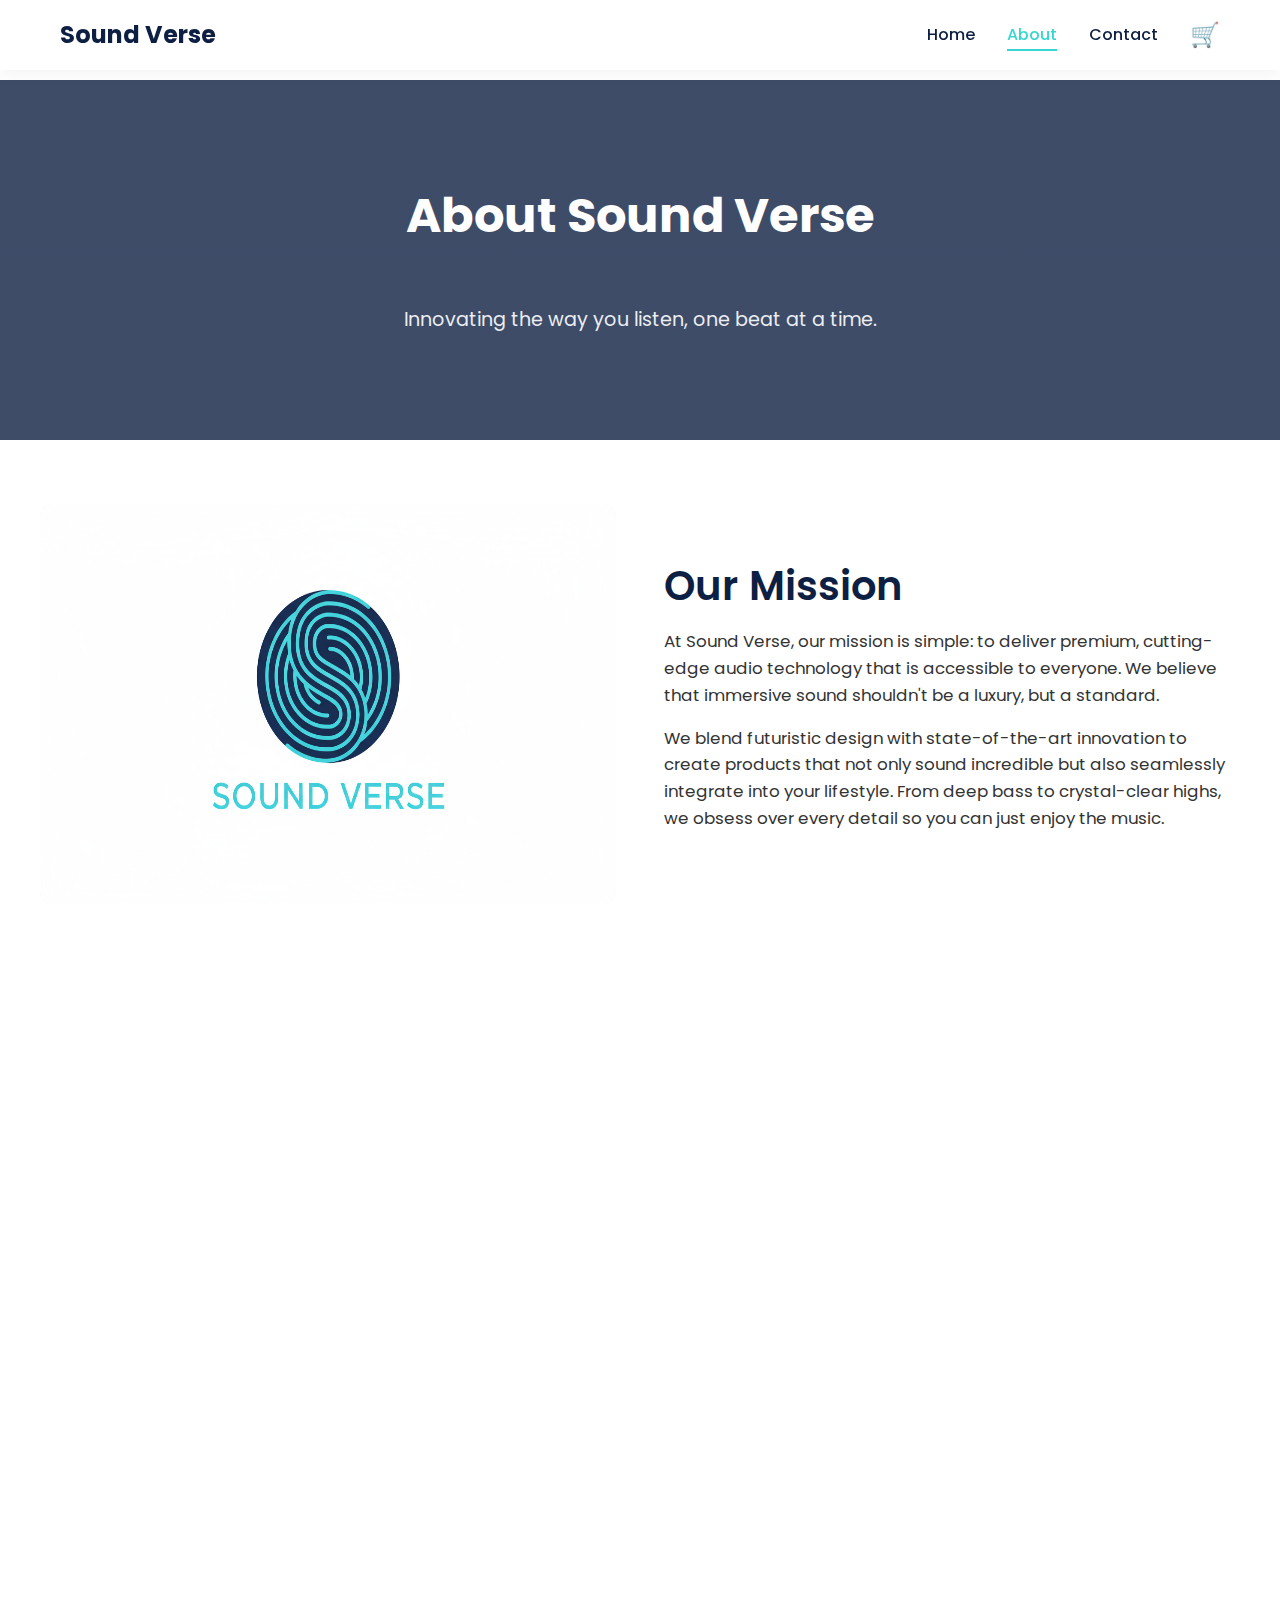
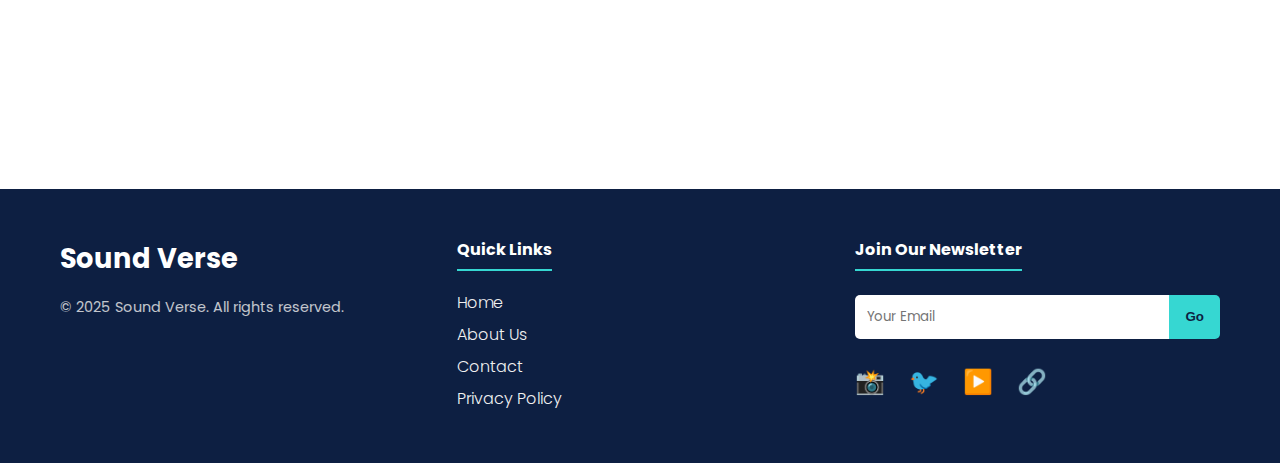
<file: about.html>
<!DOCTYPE html>
<html lang="en">
  <head>
    <meta charset="UTF-8" />
    <meta name="viewport" content="width=device-width, initial-scale=1.0" />
    <title>About Sound Verse</title>

    <link rel="preconnect" href="https://fonts.googleapis.com" />
    <link rel="preconnect" href="https://fonts.gstatic.com" crossorigin />
    <link
      href="https://fonts.googleapis.com/css2?family=Poppins:wght@300;400;500;600;700&display=swap"
      rel="stylesheet" />
    <link rel="stylesheet" href="css/about.css"">
  </head>
  <body>
    <header class="header">
      <nav class="navbar container">
        <a href="index.html" class="logo">Sound Verse</a>
        <ul class="nav-links" id="nav-links">
          <li><a href="index.html">Home</a></li>
          <li><a href="about.html" class="active">About</a></li>
          <li><a href="contact.html">Contact</a></li>
          <li class="cart-icon">🛒</li>
        </ul>
        <div class="nav-toggle" id="nav-toggle">☰</div>
      </nav>
    </header>

    <main>
      <section class="about-hero fade-in">
        <h1>About Sound Verse</h1>
        <p>Innovating the way you listen, one beat at a time.</p>
      </section>

      <section class="about-mission container fade-in">
        <div class="mission-image">
          <img
            src="images/sounverse logo.png"
            alt="Our Mission at Sound Verse"
            class="placeholder-img" />
        </div>
        <div class="mission-text">
          <h2>Our Mission</h2>
          <p>
            At Sound Verse, our mission is simple: to deliver premium, cutting-edge audio technology
            that is accessible to everyone. We believe that immersive sound shouldn't be a luxury,
            but a standard.
          </p>
          <p>
            We blend futuristic design with state-of-the-art innovation to create products that not
            only sound incredible but also seamlessly integrate into your lifestyle. From deep bass
            to crystal-clear highs, we obsess over every detail so you can just enjoy the music.
          </p>
        </div>
      </section>

      <section class="features-section fade-in">
        <div class="container">
          <h2>Why Choose Us?</h2>
          <div class="features-grid">
            <div class="feature-card">
              <div class="feature-icon">🔊</div>
              <h3>Premium Sound</h3>
              <p>
                Proprietary drivers and active noise cancellation for a truly immersive audio
                experience.
              </p>
            </div>
            <div class="feature-card">
              <div class="feature-icon">⚙️</div>
              <h3>Smart Tech</h3>
              <p>
                Seamless Bluetooth 5.3 connectivity, smart-touch controls, and AI-powered features.
              </p>
            </div>
            <div class="feature-card">
              <div class="feature-icon">💎</div>
              <h3>Affordable Luxury</h3>
              <p>
                Durable, premium materials and flagship features without the flagship price tag.
              </p>
            </div>
          </div>
        </div>
      </section>

      <section class="cta-section container fade-in">
        <h2>Ready to Hear the Difference?</h2>
        <p>Explore our latest collection of premium audio gear.</p>
        <br />
        <a href="index.html" class="btn">Explore Products</a>
      </section>
    </main>

    <footer class="footer">
      <div class="container footer-grid">
        <div class="footer-col">
          <a href="index.html" class="logo">Sound Verse</a>
          <p class="copyright">&copy; 2025 Sound Verse. All rights reserved.</p>
        </div>
        <div class="footer-col">
          <h4>Quick Links</h4>
          <ul class="footer-links">
            <li><a href="index.html">Home</a></li>
            <li><a href="about.html">About Us</a></li>
            <li><a href="contact.html">Contact</a></li>
            <li><a href="#">Privacy Policy</a></li>
          </ul>
        </div>
        <div class="footer-col newsletter">
          <h4>Join Our Newsletter</h4>
          <form class="newsletter-form">
            <input type="email" placeholder="Your Email" />
            <button type="submit">Go</button>
          </form>
          <div class="social-icons">
            <a href="#">📸</a> <a href="#">🐦</a> <a href="#">▶️</a> <a href="#">🔗</a>
          </div>
        </div>
      </div>
    </footer>

    <script src="js/about.js"></script>
  </body>
</html>
</file>
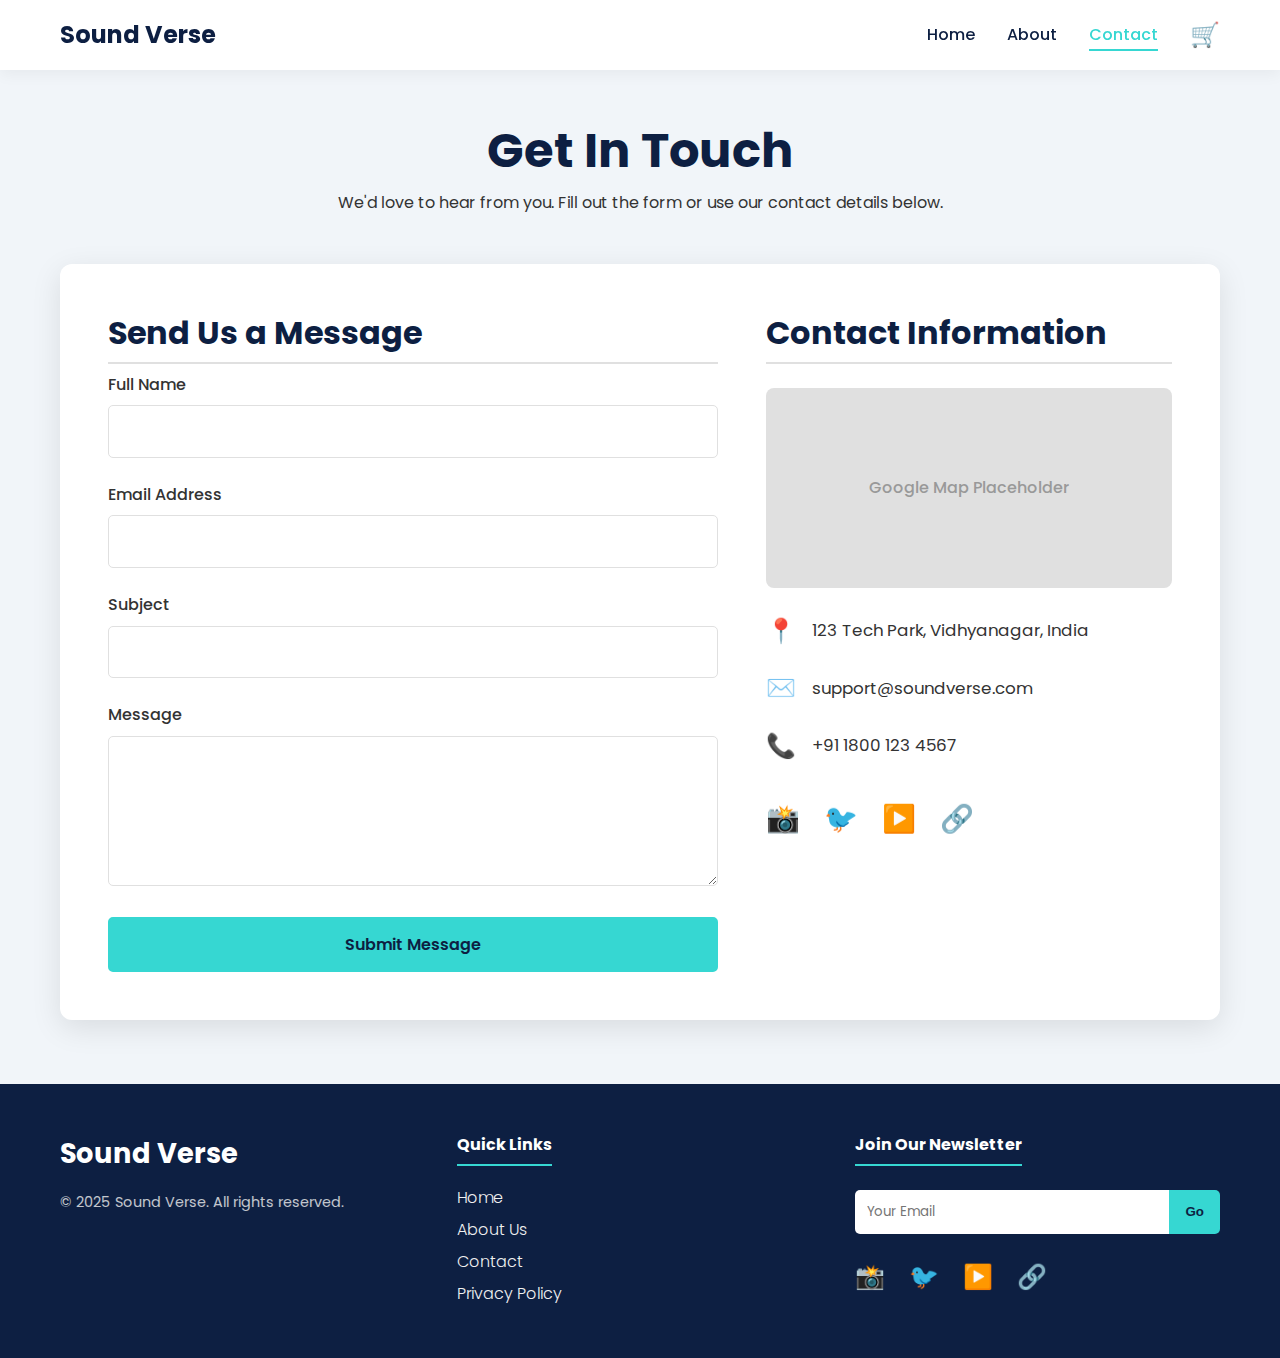
<file: contact.html>
<!DOCTYPE html>
<html lang="en">
<head>
    <meta charset="UTF-8">
    <meta name="viewport" content="width=device-width, initial-scale=1.0">
    <title>Contact Sound Verse</title>

    <link rel="preconnect" href="https://fonts.googleapis.com">
    <link rel="preconnect" href="https://fonts.gstatic.com" crossorigin>
    <link href="https://fonts.googleapis.com/css2?family=Poppins:wght@300;400;500;600;700&display=swap" rel="stylesheet">
    <link rel="stylesheet" href="css/contact.css">
</head>
<body>

    <header class="header">
        <nav class="navbar container">
            <a href="index.html" class="logo">Sound Verse</a>
            <ul class="nav-links" id="nav-links">
                <li><a href="index.html">Home</a></li>
                <li><a href="about.html">About</a></li>
                <li><a href="contact.html" class="active">Contact</a></li>
                <li class="cart-icon">🛒</li>
            </ul>
            <div class="nav-toggle" id="nav-toggle">☰</div>
        </nav>
    </header>

    <main>
        <section class="container">
            <div class="contact-header fade-in">
                <h1>Get In Touch</h1>
                <p>We'd love to hear from you. Fill out the form or use our contact details below.</p>
            </div>

            <div class="contact-layout fade-in">
                <form class="contact-form" id="contact-form">
                    <h2>Send Us a Message</h2>
                    <div class="form-group">
                        <label for="name">Full Name</label>
                        <input type="text" id="name" name="name" required>
                    </div>
                    <div class="form-group">
                        <label for="email">Email Address</label>
                        <input type="email" id="email" name="email" required>
                    </div>
                    <div class="form-group">
                        <label for="subject">Subject</label>
                        <input type="text" id="subject" name="subject" required>
                    </div>
                    <div class="form-group">
                        <label for="message">Message</label>
                        <textarea id="message" name="message" required></textarea>
                    </div>
                    <button type="submit" class="btn-submit">Submit Message</button>
                </form>

                <div class="contact-info">
                    <h2>Contact Information</h2>
                    <div class="map-placeholder">
                        Google Map Placeholder
                    </div>
                    <ul class="info-list">
                        <li>
                            <span class="icon">📍</span>
                            <span>123 Tech Park, Vidhyanagar, India</span>
                        </li>
                        <li>
                            <span class="icon">✉️</span>
                            <span>support@soundverse.com</span>
                        </li>
                        <li>
                            <span class="icon">📞</span>
                            <span>+91 1800 123 4567</span>
                        </li>
                    </ul>
                    <div class="contact-social-icons">
                        <a href="#">📸</a> <a href="#">🐦</a> <a href="#">▶️</a> <a href="#">🔗</a> </div>
                </div>
            </div>
        </section>
    </main>

    <footer class="footer">
        <div class="container footer-grid">
            <div class="footer-col">
                <a href="index.html" class="logo">Sound Verse</a>
                <p class="copyright">&copy; 2025 Sound Verse. All rights reserved.</p>
            </div>
            <div class="footer-col">
                <h4>Quick Links</h4>
                <ul class="footer-links">
                    <li><a href="index.html">Home</a></li>
                    <li><a href="about.html">About Us</a></li>
                    <li><a href="contact.html">Contact</a></li>
                    <li><a href="#">Privacy Policy</a></li>
                </ul>
            </div>
            <div class="footer-col newsletter">
                <h4>Join Our Newsletter</h4>
                <form class="newsletter-form">
                    <input type="email" placeholder="Your Email">
                    <button type="submit">Go</button>
                </form>
                <div class="social-icons">
                    <a href="#">📸</a> <a href="#">🐦</a> <a href="#">▶️</a> <a href="#">🔗</a>
                </div>
            </div>
        </div>
    </footer>

    <script src="js/contact.js"></script>
</html>
</file>
<file: css/about.css>
/* ================================== */
 /* == 1. CSS Variables & Reset   == */
 /* ================================== */
 :root {
   --primary-dark-blue: #0d1f42;
   --teal-accent: #36d7d2;
   --light-gray-bg: #f1f5f9;
   --white: #ffffff;
   --dark-text: #333;
   --light-text: #f0f0f0;
   --border-color: #e0e0e0;
   --shadow-light: 0 4px 15px rgba(0, 0, 0, 0.05);
   --shadow-medium: 0 8px 30px rgba(0, 0, 0, 0.1);
   --transition-smooth: all 0.3s ease-in-out;
 }

 * {
   margin: 0;
   padding: 0;
   box-sizing: border-box;
 }

 html {
   scroll-behavior: smooth;
 }

 body {
   font-family: 'Poppins', sans-serif;
   background-color: var(--white);
   /* White bg for this page */
   color: var(--dark-text);
   line-height: 1.6;
 }

 .container {
   max-width: 1200px;
   margin: 0 auto;
   padding: 0 20px;
 }

 img,
 .placeholder-img {
   max-width: 100%;
   display: block;
 }

 a {
   text-decoration: none;
   color: var(--teal-accent);
 }

 h1,
 h2,
 h3,
 h4 {
   color: var(--primary-dark-blue);
   line-height: 1.3;
   margin-bottom: 0.5rem;
 }

 /* Utility: Fade-in Animation */
 .fade-in {
   opacity: 0;
   transform: translateY(20px);
   transition: opacity 0.6s ease-out, transform 0.6s ease-out;
 }

 .fade-in.visible {
   opacity: 1;
   transform: translateY(0);
 }

 /* Utility: Button */
 .btn {
   display: inline-block;
   background-color: var(--teal-accent);
   color: var(--primary-dark-blue);
   padding: 0.8rem 2rem;
   border-radius: 5px;
   font-weight: 600;
   transition: var(--transition-smooth);
   border: 2px solid var(--teal-accent);
 }

 .btn:hover {
   background-color: transparent;
   color: var(--primary-dark-blue);
   border: 2px solid var(--primary-dark-blue);
 }


 /* ================================== */
 /* ==   2. Shared Header & Nav     == */
 /* ================================== */
 .header {
   position: fixed;
   top: 0;
   left: 0;
   width: 100%;
   background-color: var(--white);
   box-shadow: var(--shadow-light);
   z-index: 1000;
   padding: 1rem 0;
 }

 .navbar {
   display: flex;
   justify-content: space-between;
   align-items: center;
 }

 .logo {
   font-size: 1.5rem;
   font-weight: 700;
   color: var(--primary-dark-blue);
 }

 .nav-links {
   display: flex;
   align-items: center;
   list-style: none;
   gap: 2rem;
 }

 .nav-links li a {
   color: var(--primary-dark-blue);
   font-weight: 500;
   position: relative;
   padding-bottom: 5px;
 }

 .nav-links li a::after {
   content: '';
   position: absolute;
   bottom: 0;
   left: 0;
   width: 0;
   height: 2px;
   background-color: var(--teal-accent);
   transition: width 0.3s ease;
 }

 .nav-links li a:hover::after,
 .nav-links li a.active::after {
   width: 100%;
 }

 .nav-links li a.active {
   color: var(--teal-accent);
 }

 .cart-icon {
   font-size: 1.5rem;
   cursor: pointer;
 }

 .nav-toggle {
   display: none;
   font-size: 2rem;
   cursor: pointer;
   color: var(--primary-dark-blue);
 }

 /* ================================== */
 /* == 3. Page-Specific: About Page == */
 /* ================================== */
 main {
   padding-top: 80px;
   /* Offset for fixed header */
 }

 .about-hero {
   padding: 5rem 2rem;
   min-height: 40vh;
   display: grid;
   place-items: center;
   text-align: center;
   /* Placeholder background */
   background: linear-gradient(rgba(13, 31, 66, 0.8), rgba(13, 31, 66, 0.8)), url('https://via.placeholder.com/1500x500.png?text=Sound+Verse+Tech') no-repeat center center/cover;
   color: var(--white);
 }

 .about-hero h1 {
   color: var(--white);
   font-size: 3rem;
   font-weight: 700;
 }

 .about-hero p {
   font-size: 1.2rem;
   opacity: 0.9;
   max-width: 600px;
 }

 .about-mission {
   display: grid;
   grid-template-columns: 1fr 1fr;
   gap: 3rem;
   align-items: center;
   padding: 4rem 0;
 }

 .mission-image .placeholder-img {
   width: 100%;
   height: 400px;
   background-color: var(--light-gray-bg);
   border-radius: 12px;
   display: grid;
   place-items: center;
   color: #999;
   font-weight: 500;
 }

 .mission-text h2 {
   font-size: 2.5rem;
   font-weight: 600;
   margin-bottom: 1rem;
 }

 .mission-text p {
   color: var(--dark-text);
   margin-bottom: 1rem;
   font-size: 1.05rem;
 }

 .features-section {
   padding: 4rem 0;
   background-color: var(--light-gray-bg);
   text-align: center;
 }

 .features-section h2 {
   font-size: 2.5rem;
   margin-bottom: 3rem;
 }

 .features-grid {
   display: grid;
   grid-template-columns: repeat(3, 1fr);
   gap: 2rem;
 }

 .feature-card {
   background-color: var(--white);
   padding: 2.5rem;
   border-radius: 12px;
   box-shadow: var(--shadow-light);
   transition: var(--transition-smooth);
 }

 .feature-card:hover {
   transform: translateY(-10px);
   box-shadow: var(--shadow-medium);
 }

 .feature-icon {
   font-size: 3rem;
   margin-bottom: 1rem;
 }

 .feature-card h3 {
   font-size: 1.5rem;
   margin-bottom: 0.5rem;
 }

 .cta-section {
   padding: 4rem 0;
   text-align: center;
 }

 .cta-section h2 {
   font-size: 2.2rem;
   margin-bottom: 1.5rem;
 }


 /* ================================== */
 /* ==    4. Shared Footer          == */
 /* ================================== */
 .footer {
   background-color: var(--primary-dark-blue);
   color: var(--light-text);
   padding: 3rem 0;
 }

 .footer-grid {
   display: grid;
   grid-template-columns: repeat(3, 1fr);
   gap: 2rem;
 }

 .footer-col h4 {
   color: var(--white);
   margin-bottom: 1rem;
   border-bottom: 2px solid var(--teal-accent);
   padding-bottom: 0.5rem;
   display: inline-block;
 }

 .footer-col .logo {
   color: var(--white);
   font-size: 1.7rem;
 }

 .copyright {
   margin-top: 1rem;
   font-size: 0.9rem;
   opacity: 0.8;
 }

 .footer-links {
   list-style: none;
 }

 .footer-links li a {
   color: var(--light-text);
   font-weight: 300;
   transition: var(--transition-smooth);
   line-height: 2;
 }

 .footer-links li a:hover {
   color: var(--teal-accent);
   padding-left: 5px;
 }

 .newsletter-form {
   display: flex;
   margin-top: 0.5rem;
 }

 .newsletter-form input {
   flex: 1;
   padding: 0.75rem;
   border: none;
   border-radius: 5px 0 0 5px;
   font-family: 'Poppins', sans-serif;
 }

 .newsletter-form button {
   padding: 0.75rem 1rem;
   border: none;
   border-radius: 0 5px 5px 0;
   background-color: var(--teal-accent);
   color: var(--primary-dark-blue);
   font-weight: 600;
   cursor: pointer;
 }

 .social-icons {
   margin-top: 1.5rem;
   display: flex;
   gap: 1.5rem;
 }

 .social-icons a {
   color: var(--white);
   font-size: 1.5rem;
   transition: var(--transition-smooth);
 }

 .social-icons a:hover {
   color: var(--teal-accent);
   transform: scale(1.2);
 }

 /* ================================== */
 /* ==   5. Responsive (Media Queries) == */
 /* ================================== */
 @media (max-width: 1024px) {
   .footer-grid {
     grid-template-columns: 1fr 1fr;
   }

   .footer-col.newsletter {
     grid-column: span 2;
   }
 }

 @media (max-width: 768px) {

   /* Mobile Nav */
   .nav-toggle {
     display: block;
     z-index: 1001;
   }

   .nav-links {
     position: fixed;
     top: 0;
     right: 0;
     height: 100vh;
     width: 70%;
     background-color: var(--white);
     flex-direction: column;
     justify-content: center;
     gap: 2.5rem;
     transform: translateX(100%);
     transition: transform 0.4s cubic-bezier(0.77, 0, 0.175, 1);
     box-shadow: -5px 0 20px rgba(0, 0, 0, 0.1);
   }

   .nav-links.active {
     transform: translateX(0);
   }

   /* Page Content */
   .about-hero h1 {
     font-size: 2.5rem;
   }

   .about-mission {
     grid-template-columns: 1fr;
   }

   .features-grid {
     grid-template-columns: 1fr;
   }

   /* Footer */
   .footer-grid {
     grid-template-columns: 1fr;
     text-align: center;
   }

   .footer-col h4 {
     display: inline-block;
   }

   .footer-links {
     margin-bottom: 1rem;
   }

   .newsletter-form {
     justify-content: center;
   }

   .social-icons {
     justify-content: center;
   }
 }
</file>
<file: css/contact.css>
/* ================================== */
 /* == 1. CSS Variables & Reset   == */
 /* ================================== */
 :root {
   --primary-dark-blue: #0d1f42;
   --teal-accent: #36d7d2;
   --light-gray-bg: #f1f5f9;
   --white: #ffffff;
   --dark-text: #333;
   --light-text: #f0f0f0;
   --border-color: #e0e0e0;
   --shadow-light: 0 4px 15px rgba(0, 0, 0, 0.05);
   --shadow-medium: 0 8px 30px rgba(0, 0, 0, 0.1);
   --transition-smooth: all 0.3s ease-in-out;
 }

 * {
   margin: 0;
   padding: 0;
   box-sizing: border-box;
 }

 html {
   scroll-behavior: smooth;
 }

 body {
   font-family: 'Poppins', sans-serif;
   background-color: var(--light-gray-bg);
   color: var(--dark-text);
   line-height: 1.6;
 }

 .container {
   max-width: 1200px;
   margin: 0 auto;
   padding: 0 20px;
 }

 img,
 .placeholder-img {
   max-width: 100%;
   display: block;
 }

 a {
   text-decoration: none;
   color: var(--teal-accent);
 }

 h1,
 h2,
 h3,
 h4 {
   color: var(--primary-dark-blue);
   line-height: 1.3;
   margin-bottom: 0.5rem;
 }

 /* Utility: Fade-in Animation */
 .fade-in {
   opacity: 0;
   transform: translateY(20px);
   transition: opacity 0.6s ease-out, transform 0.6s ease-out;
 }

 .fade-in.visible {
   opacity: 1;
   transform: translateY(0);
 }

 /* Utility: Button */
 .btn-submit {
   display: inline-block;
   background-color: var(--teal-accent);
   color: var(--primary-dark-blue);
   padding: 0.8rem 2rem;
   border-radius: 5px;
   font-weight: 600;
   transition: var(--transition-smooth);
   border: 2px solid var(--teal-accent);
   cursor: pointer;
   font-family: 'Poppins', sans-serif;
   font-size: 1rem;
   width: 100%;
 }

 .btn-submit:hover {
   background-color: var(--primary-dark-blue);
   color: var(--white);
   border-color: var(--primary-dark-blue);
 }

 /* ================================== */
 /* ==   2. Shared Header & Nav     == */
 /* ================================== */
 .header {
   position: fixed;
   top: 0;
   left: 0;
   width: 100%;
   background-color: var(--white);
   box-shadow: var(--shadow-light);
   z-index: 1000;
   padding: 1rem 0;
 }

 .navbar {
   display: flex;
   justify-content: space-between;
   align-items: center;
 }

 .logo {
   font-size: 1.5rem;
   font-weight: 700;
   color: var(--primary-dark-blue);
 }

 .nav-links {
   display: flex;
   align-items: center;
   list-style: none;
   gap: 2rem;
 }

 .nav-links li a {
   color: var(--primary-dark-blue);
   font-weight: 500;
   position: relative;
   padding-bottom: 5px;
 }

 .nav-links li a::after {
   content: '';
   position: absolute;
   bottom: 0;
   left: 0;
   width: 0;
   height: 2px;
   background-color: var(--teal-accent);
   transition: width 0.3s ease;
 }

 .nav-links li a:hover::after,
 .nav-links li a.active::after {
   width: 100%;
 }

 .nav-links li a.active {
   color: var(--teal-accent);
 }

 .cart-icon {
   font-size: 1.5rem;
   cursor: pointer;
 }

 .nav-toggle {
   display: none;
   font-size: 2rem;
   cursor: pointer;
   color: var(--primary-dark-blue);
 }

 /* ================================== */
 /* == 3. Page-Specific: Contact Page == */
 /* ================================== */
 main {
   padding: 120px 0 4rem 0;
   /* Offset for header, padding at bottom */
 }

 .contact-header {
   text-align: center;
   margin-bottom: 3rem;
 }

 .contact-header h1 {
   font-size: 3rem;
 }

 .contact-layout {
   display: grid;
   grid-template-columns: 1.5fr 1fr;
   gap: 3rem;
   background-color: var(--white);
   padding: 3rem;
   border-radius: 12px;
   box-shadow: var(--shadow-medium);
 }

 /* Contact Form */
 .contact-form h2 {
   font-size: 2rem;
   border-bottom: 2px solid var(--border-color);
   padding-bottom: 0.5rem;
 }

 .form-group {
   margin-bottom: 1.5rem;
 }

 .form-group label {
   display: block;
   font-weight: 500;
   margin-bottom: 0.5rem;
 }

 .form-group input,
 .form-group textarea {
   width: 100%;
   padding: 0.8rem 1rem;
   border: 1px solid var(--border-color);
   border-radius: 5px;
   font-family: 'Poppins', sans-serif;
   font-size: 1rem;
   transition: var(--transition-smooth);
 }

 .form-group input:focus,
 .form-group textarea:focus {
   outline: none;
   border-color: var(--teal-accent);
   box-shadow: 0 0 0 3px rgba(54, 215, 210, 0.3);
 }

 .form-group textarea {
   min-height: 150px;
   resize: vertical;
 }

 /* Contact Info */
 .contact-info h2 {
   font-size: 2rem;
   border-bottom: 2px solid var(--border-color);
   padding-bottom: 0.5rem;
 }

 .map-placeholder {
   width: 100%;
   height: 200px;
   background-color: var(--border-color);
   border-radius: 8px;
   display: grid;
   place-items: center;
   color: #999;
   font-weight: 500;
   margin-top: 1.5rem;
 }

 .info-list {
   list-style: none;
   margin-top: 1.5rem;
 }

 .info-list li {
   display: flex;
   align-items: center;
   gap: 1rem;
   margin-bottom: 1.2rem;
   font-size: 1.05rem;
 }

 .info-list li span.icon {
   font-size: 1.5rem;
   color: var(--teal-accent);
 }

 .contact-social-icons {
   margin-top: 2rem;
   display: flex;
   gap: 1.5rem;
 }

 .contact-social-icons a {
   color: var(--primary-dark-blue);
   font-size: 1.7rem;
   transition: var(--transition-smooth);
 }

 .contact-social-icons a:hover {
   color: var(--teal-accent);
   transform: scale(1.2);
 }

 /* ================================== */
 /* ==    4. Shared Footer          == */
 /* ================================== */
 .footer {
   background-color: var(--primary-dark-blue);
   color: var(--light-text);
   padding: 3rem 0;
 }

 .footer-grid {
   display: grid;
   grid-template-columns: repeat(3, 1fr);
   gap: 2rem;
 }

 .footer-col h4 {
   color: var(--white);
   margin-bottom: 1rem;
   border-bottom: 2px solid var(--teal-accent);
   padding-bottom: 0.5rem;
   display: inline-block;
 }

 .footer-col .logo {
   color: var(--white);
   font-size: 1.7rem;
 }

 .copyright {
   margin-top: 1rem;
   font-size: 0.9rem;
   opacity: 0.8;
 }

 .footer-links {
   list-style: none;
 }

 .footer-links li a {
   color: var(--light-text);
   font-weight: 300;
   transition: var(--transition-smooth);
   line-height: 2;
 }

 .footer-links li a:hover {
   color: var(--teal-accent);
   padding-left: 5px;
 }

 .newsletter-form {
   display: flex;
   margin-top: 0.5rem;
 }

 .newsletter-form input {
   flex: 1;
   padding: 0.75rem;
   border: none;
   border-radius: 5px 0 0 5px;
   font-family: 'Poppins', sans-serif;
 }

 .newsletter-form button {
   padding: 0.75rem 1rem;
   border: none;
   border-radius: 0 5px 5px 0;
   background-color: var(--teal-accent);
   color: var(--primary-dark-blue);
   font-weight: 600;
   cursor: pointer;
 }

 .social-icons {
   margin-top: 1.5rem;
   display: flex;
   gap: 1.5rem;
 }

 .social-icons a {
   color: var(--white);
   font-size: 1.5rem;
   transition: var(--transition-smooth);
 }

 .social-icons a:hover {
   color: var(--teal-accent);
   transform: scale(1.2);
 }

 /* ================================== */
 /* ==   5. Responsive (Media Queries) == */
 /* ================================== */
 @media (max-width: 1024px) {
   .contact-layout {
     grid-template-columns: 1fr;
   }

   .footer-grid {
     grid-template-columns: 1fr 1fr;
   }

   .footer-col.newsletter {
     grid-column: span 2;
   }
 }

 @media (max-width: 768px) {

   /* Mobile Nav */
   .nav-toggle {
     display: block;
     z-index: 1001;
   }

   .nav-links {
     position: fixed;
     top: 0;
     right: 0;
     height: 100vh;
     width: 70%;
     background-color: var(--white);
     flex-direction: column;
     justify-content: center;
     gap: 2.5rem;
     transform: translateX(100%);
     transition: transform 0.4s cubic-bezier(0.77, 0, 0.175, 1);
     box-shadow: -5px 0 20px rgba(0, 0, 0, 0.1);
   }

   .nav-links.active {
     transform: translateX(0);
   }

   /* Page Content */
   main {
     padding-top: 100px;
   }

   .contact-header h1 {
     font-size: 2.5rem;
   }

   .contact-layout {
     padding: 1.5rem;
   }

   /* Footer */
   .footer-grid {
     grid-template-columns: 1fr;
     text-align: center;
   }

   .footer-col h4 {
     display: inline-block;
   }

   .footer-links {
     margin-bottom: 1rem;
   }

   .newsletter-form {
     justify-content: center;
   }

   .social-icons {
     justify-content: center;
   }
 }
</file>
